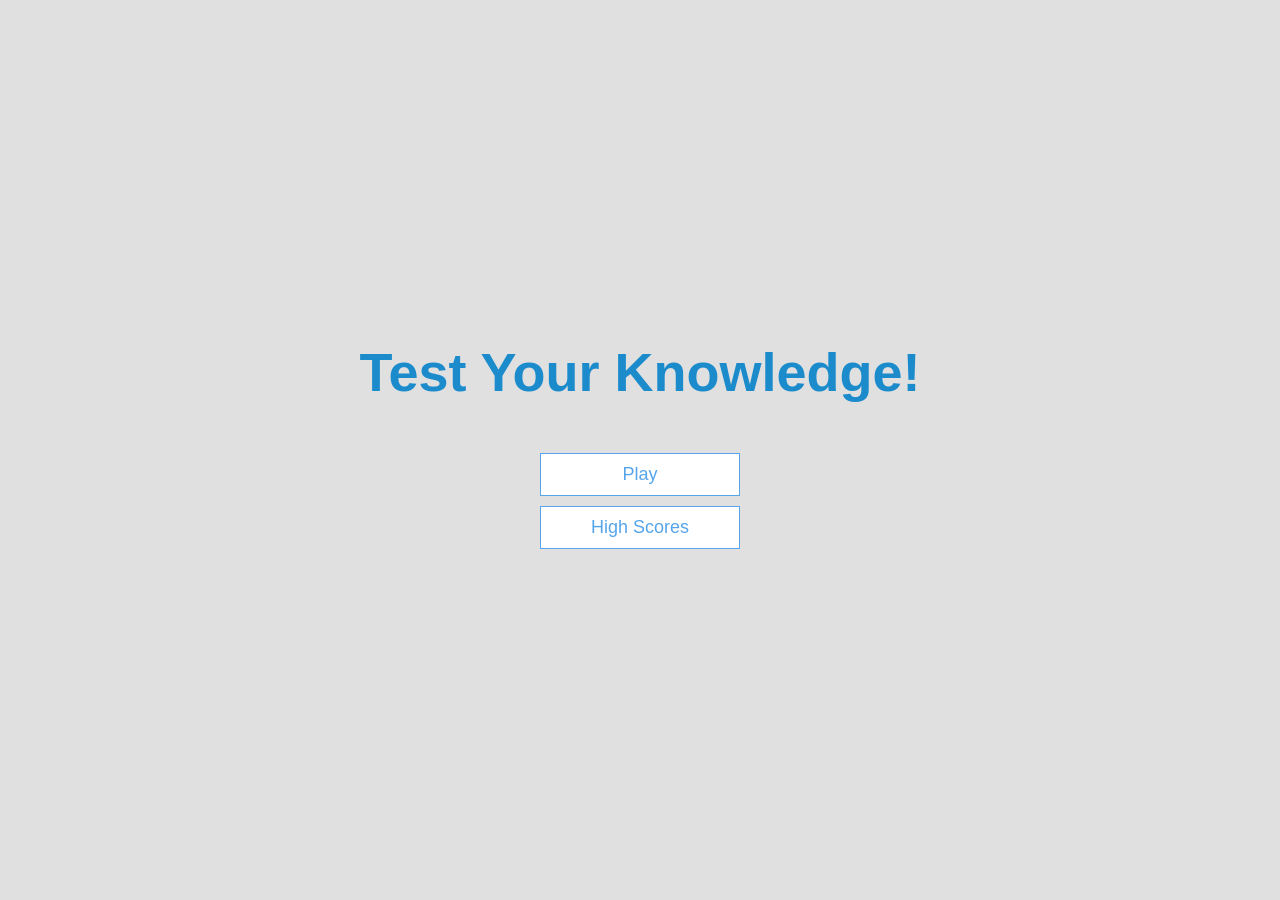
<file: index.html>
<!DOCTYPE html>
<html lang="en">
  <head>
    <meta charset="UTF-8" />
    <meta name="viewport" content="width=device-width, initial-scale=1.0" />
    <meta http-equiv="X-UA-Compatible" content="ie=edge" />
    <title>Harvey General Knowledge Quiz</title>
    <link rel="stylesheet" href="app.css" />
  </head>
  <body>
    <div class="container">
      <div id="home" class="flex-center flex-column">
        <h1>Test Your Knowledge!</h1>
        <a class="btn" href="game.html">Play</a>
        <a class="btn" href="highScores.html">High Scores</a>
      </div>
    </div>
  </body>
</html>
</file>
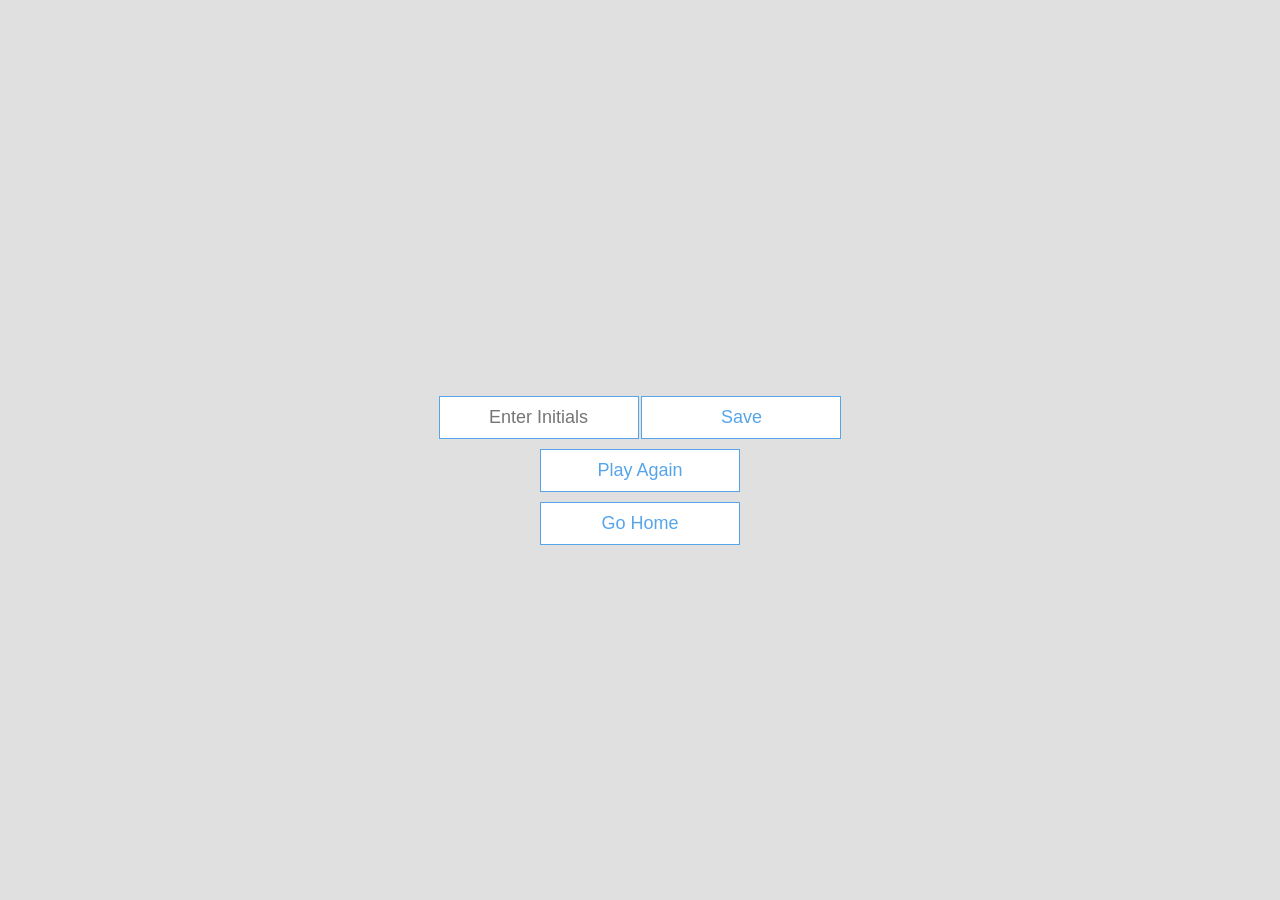
<file: end.html>
<!DOCTYPE html>
<html lang="en">
  <head>
    <meta charset="UTF-8" />
    <meta name="viewport" content="width=device-width, initial-scale=1.0" />
    <meta http-equiv="X-UA-Compatible" content="ie=edge" />
    <title>Congrats!</title>
    <link rel="stylesheet" href="app.css" />
  </head>
  <body>
    <div class="container">
      <div id="end" class="flex-center flex-column">
        <h1 id="finalScore"></h1>
        <form>
          <input
            type="text"
            class="btn"
            name="username"
            maxlength="3"
            id="username"
            placeholder="Enter Initials"
          />
          <button
            type="submit"
            class="btn"
            id="saveScoreBtn"
            onclick="saveHighScore(event)"
            disenabled
         
          >
          Save
                
          </button>
          <div id="feedback"></div>
        </form>
        <a class="btn" href="game.html">Play Again</a>
        <a class="btn" href="index.html">Go Home</a>
      </div>
    </div>
    <script src="end.js"></script>
  </body>
</html>
</file>
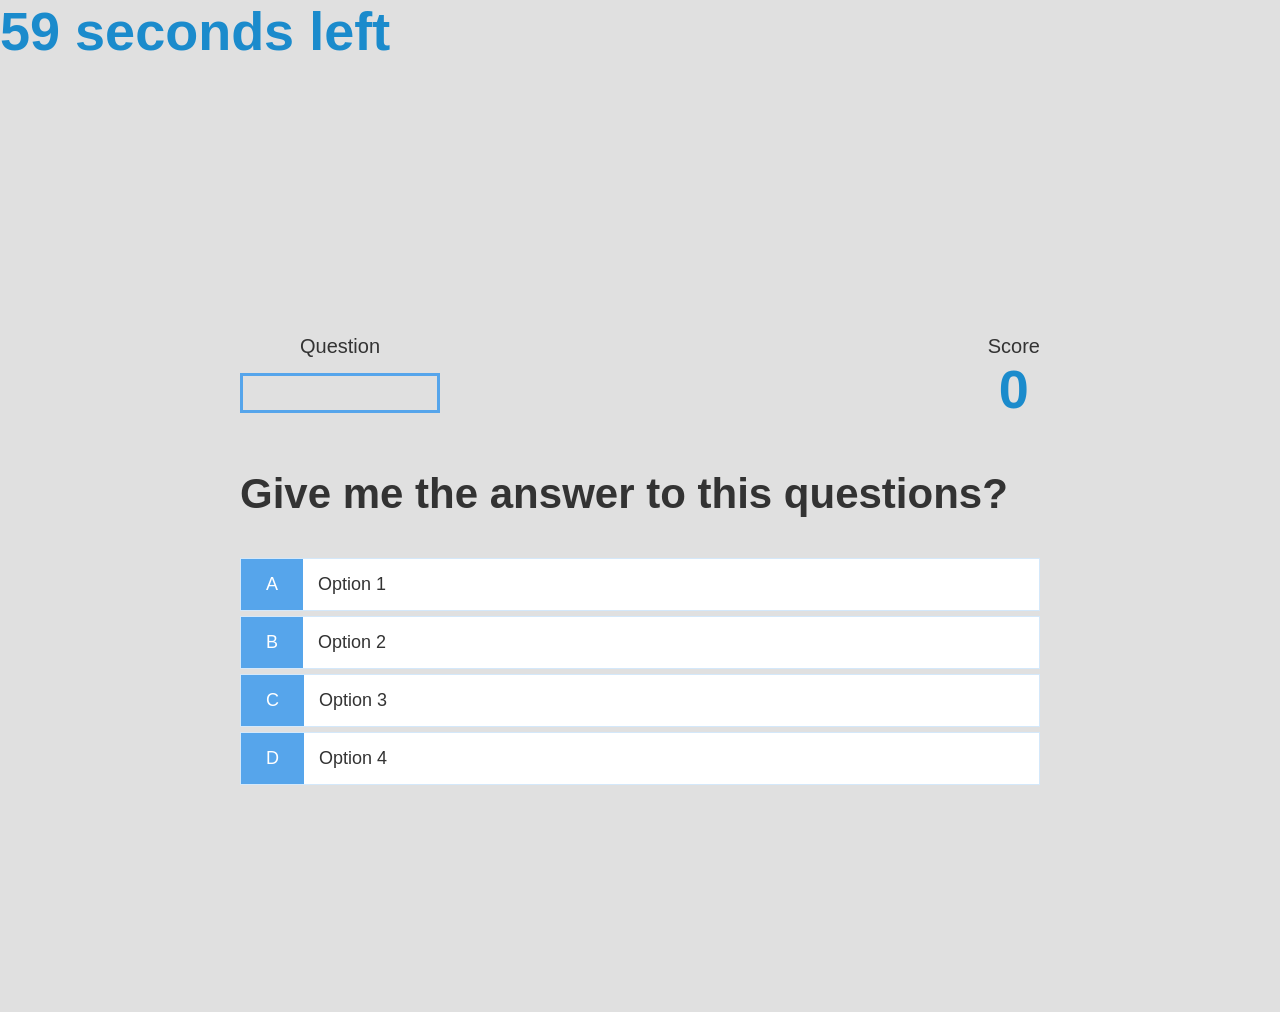
<file: game.html>
<!DOCTYPE html>
<html lang="en">
  <head>
    <meta charset="UTF-8" />
    <meta name="viewport" content="width=device-width, initial-scale=1.0" />
    <meta http-equiv="X-UA-Compatible" content="ie=edge" />
    <title>Quick Quiz - Play</title>
    <link rel="stylesheet" href="app.css" />
    <link rel="stylesheet" href="game.css" />
  </head>
  <body>
    <h1 class="time"></h1>
    <div class="container">
      <div id="game" class="justify-center flex-column">
        <div id="hud">
          <div id="hud-item">
            <p id="progressText" class="hud-prefix">
              Question
            </p>
            <div id="progressBar">
              <div id="progressBarFull"></div>
            </div>
          </div>
          <div id="hud-item">
            <p class="hud-prefix">
              Score
            </p>
            <h1 class="hud-main-text" id="score">
              0
            </h1>
          </div>
        </div>
        <h2 id="question">Give me the answer to this questions?</h2>
        <div class="choice-container">
          <p class="choice-prefix">A</p>
          <p class="choice-text" data-number="1">Option 1</p>
        </div>
        <div class="choice-container">
          <p class="choice-prefix">B</p>
          <p class="choice-text" data-number="2">Option 2</p>
        </div>
        <div class="choice-container">
          <p class="choice-prefix">C</p>
          <p class="choice-text" data-number="3">Option 3</p>
        </div>
        <div class="choice-container">
          <p class="choice-prefix">D</p>
          <p class="choice-text" data-number="4">Option 4</p>
        </div>
      </div>
    </div>
    <script src="game.js"></script>
  </body>
</html>
</file>
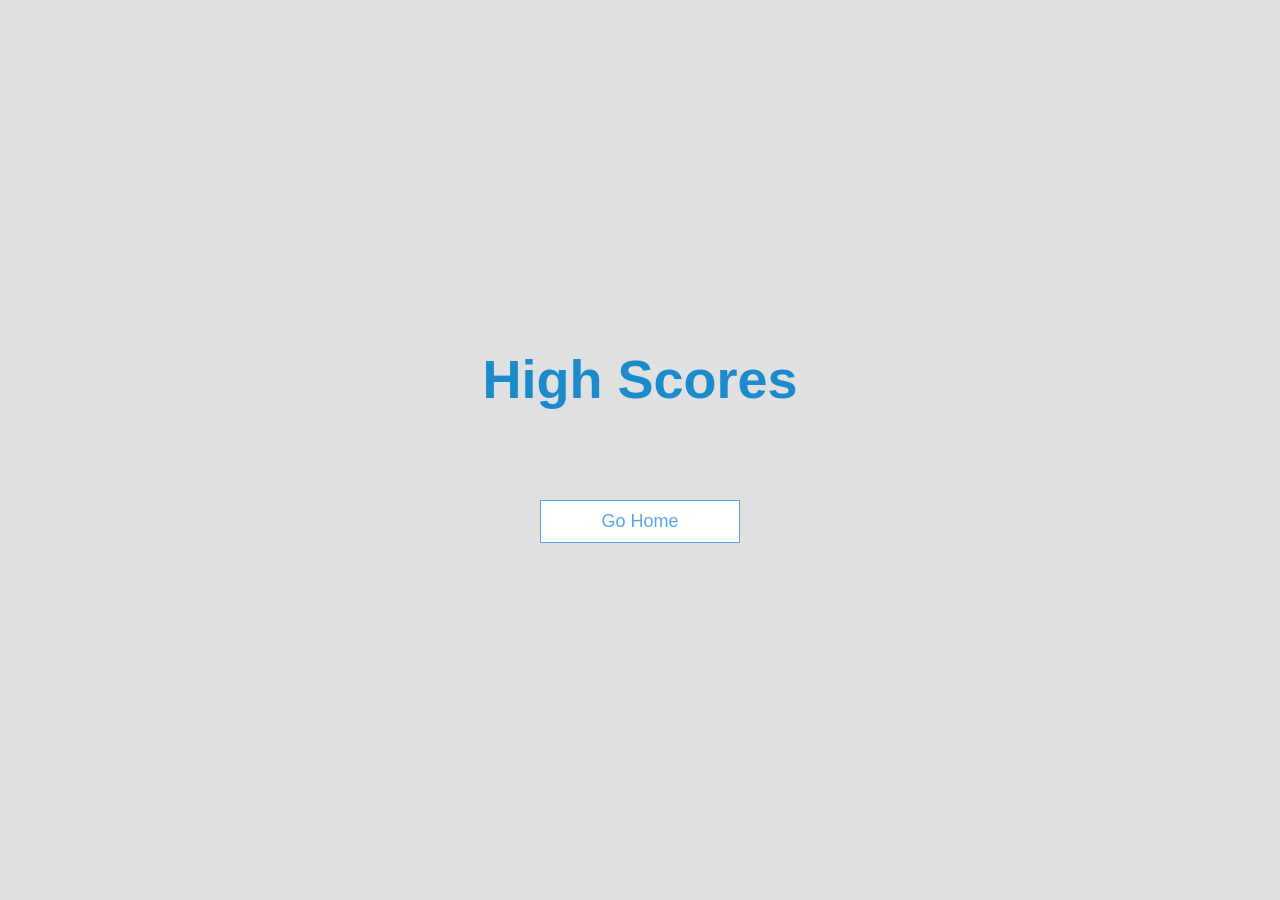
<file: highScores.html>
<!DOCTYPE html>
<html lang="en">
  <head>
    <meta charset="UTF-8" />
    <meta name="viewport" content="width=device-width, initial-scale=1.0" />
    <meta http-equiv="X-UA-Compatible" content="ie=edge" />
    <title>High Scores</title>
    <link rel="stylesheet" href="app.css" />
    <link rel="stylesheet" href="highScores.css" />
  </head>
  <body>
    <div class="container">
      <div id="highScores" class="flex-center flex-column">
        <h1 id="finalScore">High Scores</h1>
        <h2 id="highScoresList"></h2>
        <a class="btn" href="index.html">Go Home</a>
      </div>
    </div>
    <script src="highScores.js"></script>
  </body>
</html>
</file>
<file: app.css>
:root {
    background-color: rgb(224, 224, 224); 
    font-size: 62.5%;
  }
  
  * {
    box-sizing: border-box;
    font-family: Arial, Helvetica, sans-serif;
    margin: 0;
    padding: 0;
    color: #333;
  }
  
  h1,
  h2,
  h3,
  h4 {
    margin-bottom: 1rem;
  }
  
  h1 {
    font-size: 5.4rem;
    color: rgb(27, 139, 204);
    margin-bottom: 5rem;
  }
  
  h1 > span {
    font-size: 2.4rem;
    font-weight: 500;
  }
  
  h2 {
    font-size: 4.2rem;
    margin-bottom: 4rem;
    font-weight: 700;
  }
  
  h3 {
    font-size: 2.8rem;
    font-weight: 500;
  }
  
  /* UTILITIES */
  
  .container {
    width: 100vw;
    height: 100vh;
    display: flex;
    justify-content: center;
    align-items: center;
    max-width: 80rem;
    margin: 0 auto;
  }
  
  .container > * {
    width: 100%;
  }
  
  .flex-column {
    display: flex;
    flex-direction: column;
  }
  
  .flex-center {
    justify-content: center;
    align-items: center;
  }
  
  .justify-center {
    justify-content: center;
  }
  
  .text-center {
    text-align: center;
  }
  
  .hidden {
    display: none;
  }
  
  /* BUTTONS */
  .btn {
    font-size: 1.8rem;
    padding: 1rem 0;
    width: 20rem;
    text-align: center;
    border: 0.1rem solid #56a5eb;
    margin-bottom: 1rem;
    text-decoration: none;
    color: #56a5eb;
    background-color: white;
  }
  
  .btn:hover {
    cursor: pointer;
    box-shadow: 0 0.4rem 1.4rem 0 rgba(86, 185, 235, 0.5);
    transform: translateY(-0.1rem);
    transition: transform 150ms;
  }
  
  .btn[disabled]:hover {
    cursor: not-allowed;
    box-shadow: none;
    transform: none;
  }
</file>
<file: game.css>
.choice-container {
  display: flex;
  margin-bottom: 0.5rem;
  width: 100%;
  font-size: 1.8rem;
  border: 0.1rem solid rgb(86, 165, 235, 0.25);
  background-color: white;
}

.choice-container:hover {
  cursor: pointer;
  box-shadow: 0 0.4rem 1.4rem 0 rgba(86, 185, 235, 0.5);
  transform: translateY(-0.1rem);
  transition: transform 150ms;
}

.choice-prefix {
  padding: 1.5rem 2.5rem;
  background-color: #56a5eb;
  color: white;
}

.choice-text {
  padding: 1.5rem;
  width: 100%;
}

.correct {
  background-color: #28a745;
}

.incorrect {
  background-color: #dc3545;
}

/* HUD */

#hud {
  display: flex;
  justify-content: space-between;
}

.hud-prefix {
  text-align: center;
  font-size: 2rem;
}

.hud-main-text {
  text-align: center;
}

#progressBar {
  width: 20rem;
  height: 4rem;
  border: 0.3rem solid #56a5eb;
  margin-top: 1.5rem;
}

#progressBarFull {
  height: 3.4rem;
  background-color: #56a5eb;
  width: 0%;
}
</file>
<file: highScores.css>
#highScoresList {
  list-style: none;
  padding-left: 0;
  margin-bottom: 4rem;
}

.high-score {
  font-size: 2.8rem;
  margin-bottom: 0.5rem;
}

.high-score:hover {
  transform: scale(1.025);
}
</file>
